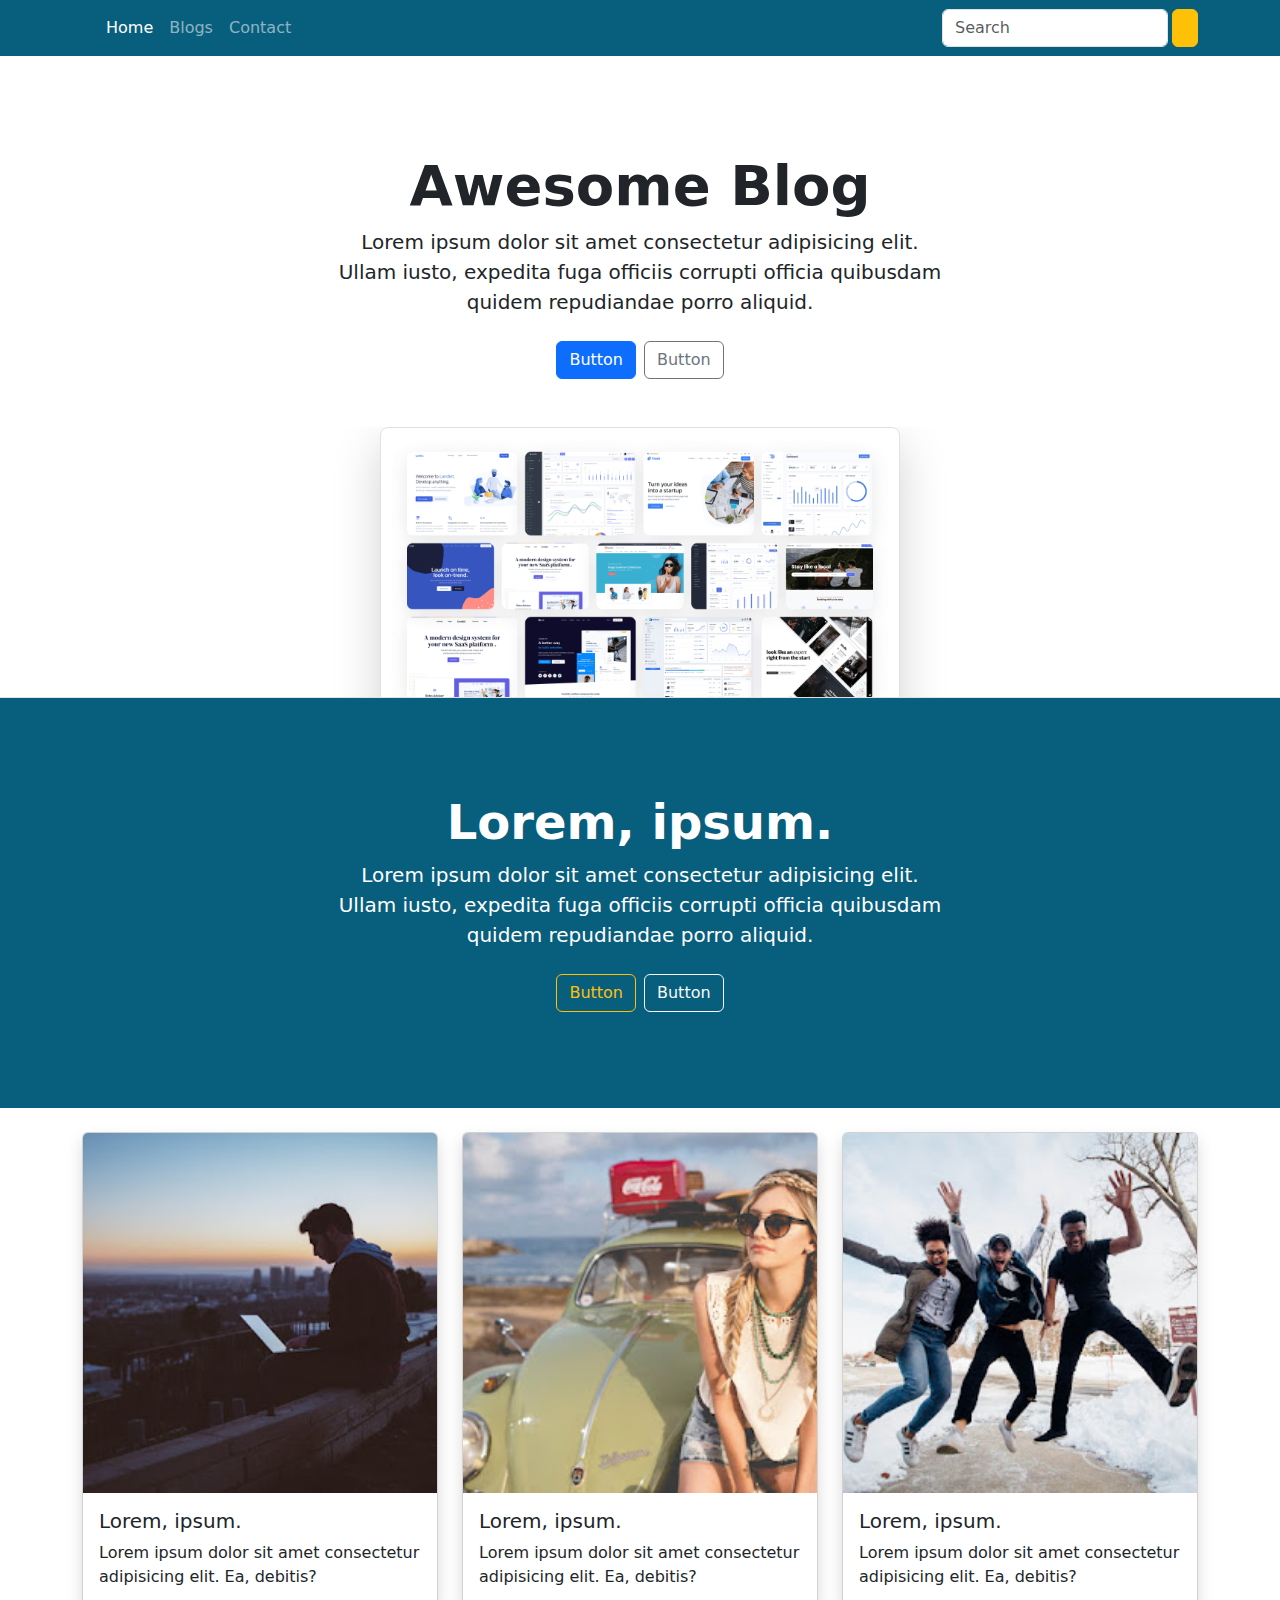
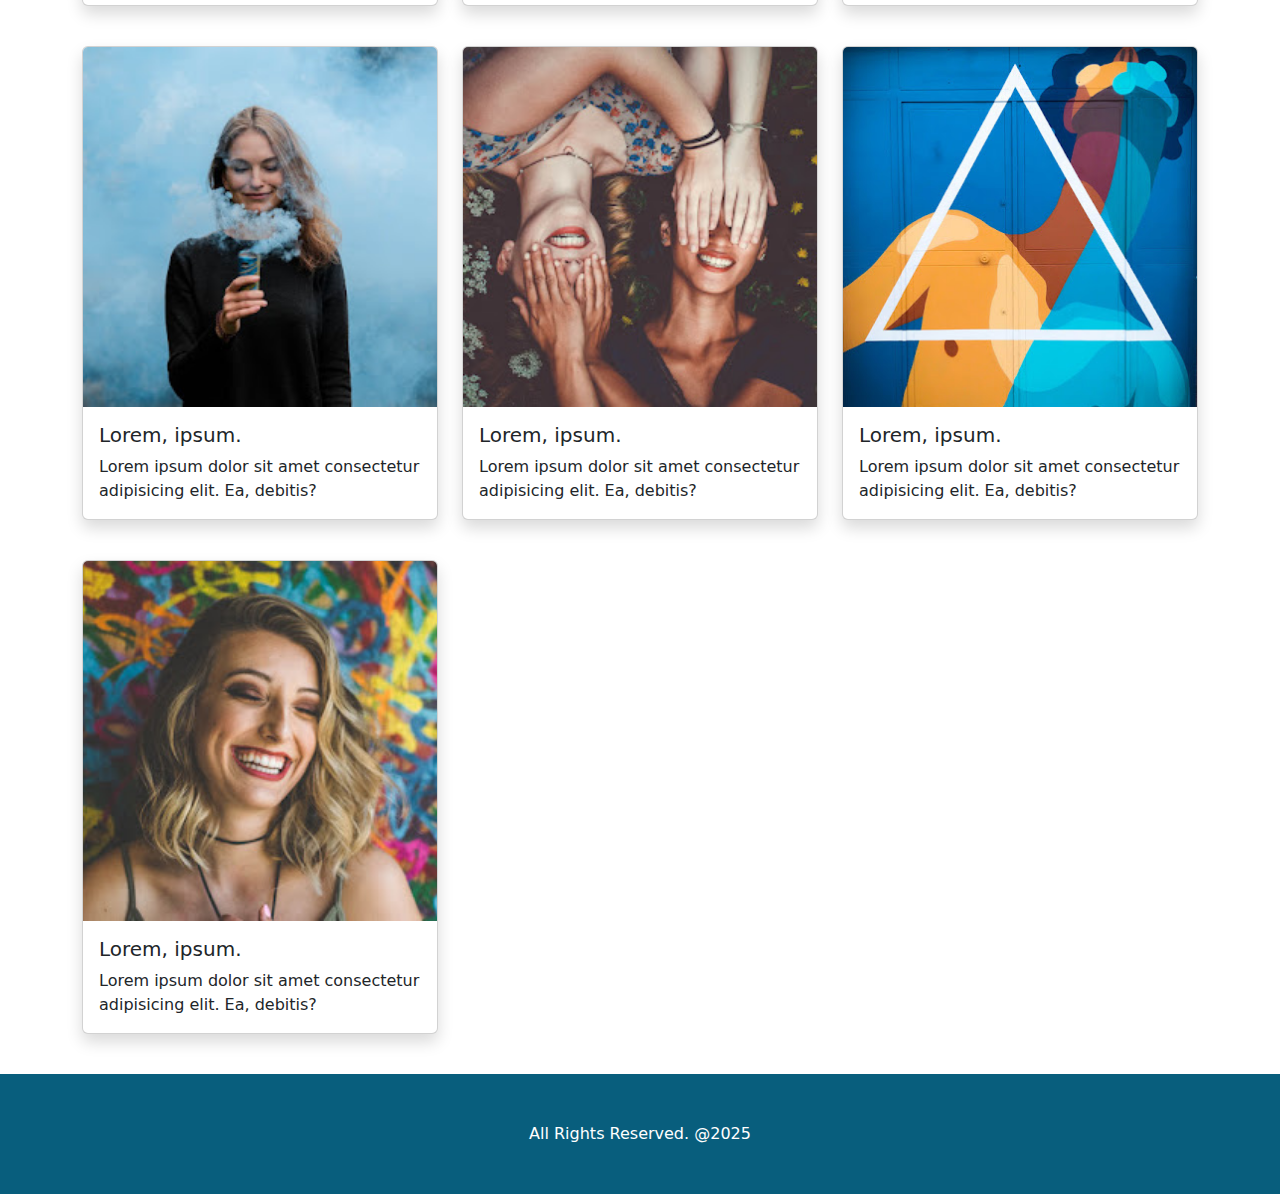
<file: index.html>
<!DOCTYPE html>
<html lang="en">
  <head>
    <meta charset="utf-8" />
    <meta name="viewport" content="width=device-width, initial-scale=1" />

    <link
      href="https://cdn.jsdelivr.net/npm/bootstrap@5.3.3/dist/css/bootstrap.min.css"
      rel="stylesheet"
      integrity="sha384-QWTKZyjpPEjISv5WaRU9OFeRpok6YctnYmDr5pNlyT2bRjXh0JMhjY6hW+ALEwIH"
      crossorigin="anonymous"
    />
    <link
      rel="stylesheet"
      href="https://cdnjs.cloudflare.com/ajax/libs/font-awesome/6.6.0/css/all.min.css"
      integrity="sha512-Kc323vGBEqzTmouAECnVceyQqyqdsSiqLQISBL29aUW4U/M7pSPA/gEUZQqv1cwx4OnYxTxve5UMg5GT6L4JJg=="
      crossorigin="anonymous"
      referrerpolicy="no-referrer"
    />
    <link rel="stylesheet" href="style.css" />
    <title>Awesome Blog</title>
  </head>
  <body>
    <nav class="navbar navbar-expand-md navbar-dark sticky-top">
      <div class="container">
        <a href="index.html" class="navbar-brand">
          <i class="fa-solid fa-house"></i>
        </a>
        <button class="navbar-toggler" type="button" data-bs-toggle="collapse" data-bs-target="#mobile">
          <span class="navbar-toggler-icon"></span>
        </button>
        <div id="mobile" class="collapse navbar-collapse">
          <ul class="navbar-nav me-auto">
            <li class="nav-item">
              <a href="index.html" class="nav-link active">Home</a>
            </li>
            <li class="nav-item">
              <a href="blogs.html" class="nav-link">Blogs</a>
            </li>
            <li class="nav-item">
              <a href="contact.html" class="nav-link">Contact</a>
            </li>
          </ul>
          <form class="d-flex">
            <input type="text" class="form-control
            me-1" placeholder="Search" />
            <button class="btn btn-warning">
              <i class="fa-solid fa-magnifying-glass"></i>
            </button>
          </form>
        </div>
      </div>
    </nav>

    <header>
      <div class="text-center pt-5 mt-5 px-4 border-bottom">
        <h1 class="display-4 fw-bold">Awesome Blog</h1>
        <div class="col-lg-6 mx-auto">
          <p class="lead mb-4">
            Lorem ipsum dolor sit amet consectetur adipisicing elit. Ullam iusto, expedita fuga officiis corrupti officia quibusdam quidem repudiandae porro aliquid.
          </p>
          <div class="mb-5 d-grid gap-2 d-md-flex justify-content-md-center">
            <button class="btn btn-primary">
              <i class="fa-solid fa-caret-right"></i>
              Button
            </button>
            <button class="btn btn-outline-secondary">
              <i class="fa-solid fa-caret-right"></i>
              Button
            </button>
          </div>
          <div class="overflow-hidden" style="max-height: 30vh;">
            <div class="container px-5">
              <img src="img/bg.png" class="img-fluid border rounded-3 shadow-lg mb-4 " width="700" height="500" alt="">
            </div>
          </div>
        </div>
      </div>
    </header>

    <main>
      <div class="bg-dark px-4 py-5 text-center text-white">
        <div class="py-5">
          <h1 class="display-5 fw-bold">Lorem, ipsum.</h1>
          <div class="col-lg-6 mx-auto">
            <p class="lead mb-4">
              Lorem ipsum dolor sit amet consectetur adipisicing elit. Ullam iusto, expedita fuga officiis corrupti officia quibusdam quidem repudiandae porro aliquid.
            </p>
            <div class="d-grid gap-2 d-md-flex justify-content-md-center">
              <button class="btn btn-outline-warning">
                <i class="fa-solid fa-caret-right"></i>
                Button
              </button>
              <button class="btn btn-outline-light">
                <i class="fa-solid fa-caret-right"></i>
                Button
              </button>
            </div>           
          </div>
        </div>
      </div>
      <div class="container my-4">
        <div class="row row-cols-1 row-cols-lg-3 row-cols-md-2 g-4">
          <div class="col">
            <div class="card mb-3 shadow">
              <img src="img/1.jpeg" class="card-img-top" alt="">
              <div class="card-body">
                <h5 class="card-tittle">Lorem, ipsum.</h5>
                <p class="card-text">Lorem ipsum dolor sit amet consectetur adipisicing elit. Ea, debitis?</p>
              </div>
            </div>
          </div>
          <div class="col">
            <div class="card mb-3 shadow">
              <img src="img/2.jpeg" class="card-img-top" alt="">
              <div class="card-body">
                <h5 class="card-tittle">Lorem, ipsum.</h5>
                <p class="card-text">Lorem ipsum dolor sit amet consectetur adipisicing elit. Ea, debitis?</p>
              </div>
            </div>
          </div>
          <div class="col">
            <div class="card mb-3 shadow">
              <img src="img/3.jpeg" class="card-img-top" alt="">
              <div class="card-body">
                <h5 class="card-tittle">Lorem, ipsum.</h5>
                <p class="card-text">Lorem ipsum dolor sit amet consectetur adipisicing elit. Ea, debitis?</p>
              </div>
            </div>
          </div>
          <div class="col">
            <div class="card mb-3 shadow">
              <img src="img/4.jpeg" class="card-img-top" alt="">
              <div class="card-body">
                <h5 class="card-tittle">Lorem, ipsum.</h5>
                <p class="card-text">Lorem ipsum dolor sit amet consectetur adipisicing elit. Ea, debitis?</p>
              </div>
            </div>
          </div>
          <div class="col">
            <div class="card mb-3 shadow">
              <img src="img/5.jpeg" class="card-img-top" alt="">
              <div class="card-body">
                <h5 class="card-tittle">Lorem, ipsum.</h5>
                <p class="card-text">Lorem ipsum dolor sit amet consectetur adipisicing elit. Ea, debitis?</p>
              </div>
            </div>
          </div>
          <div class="col">
            <div class="card mb-3 shadow">
              <img src="img/6.jpeg" class="card-img-top" alt="">
              <div class="card-body">
                <h5 class="card-tittle">Lorem, ipsum.</h5>
                <p class="card-text">Lorem ipsum dolor sit amet consectetur adipisicing elit. Ea, debitis?</p>
              </div>
            </div>
          </div>
          <div class="col">
            <div class="card mb-3 shadow">
              <img src="img/7.jpeg" class="card-img-top" alt="">
              <div class="card-body">
                <h5 class="card-tittle">Lorem, ipsum.</h5>
                <p class="card-text">Lorem ipsum dolor sit amet consectetur adipisicing elit. Ea, debitis?</p>
              </div>
            </div>
          </div>
        </div>
      </div>
    </main>

    <footer class="py-5 bg-dark text-white">
      <div class="container text-center">
        <span>All Rights Reserved. @2025</span>
      </div>
    </footer>

    <script src="https://cdn.jsdelivr.net/npm/bootstrap@5.3.3/dist/js/bootstrap.bundle.min.js" integrity="sha384-YvpcrYf0tY3lHB60NNkmXc5s9fDVZLESaAA55NDzOxhy9GkcIdslK1eN7N6jIeHz" crossorigin="anonymous"></script>
  </body>
</html>
</file>
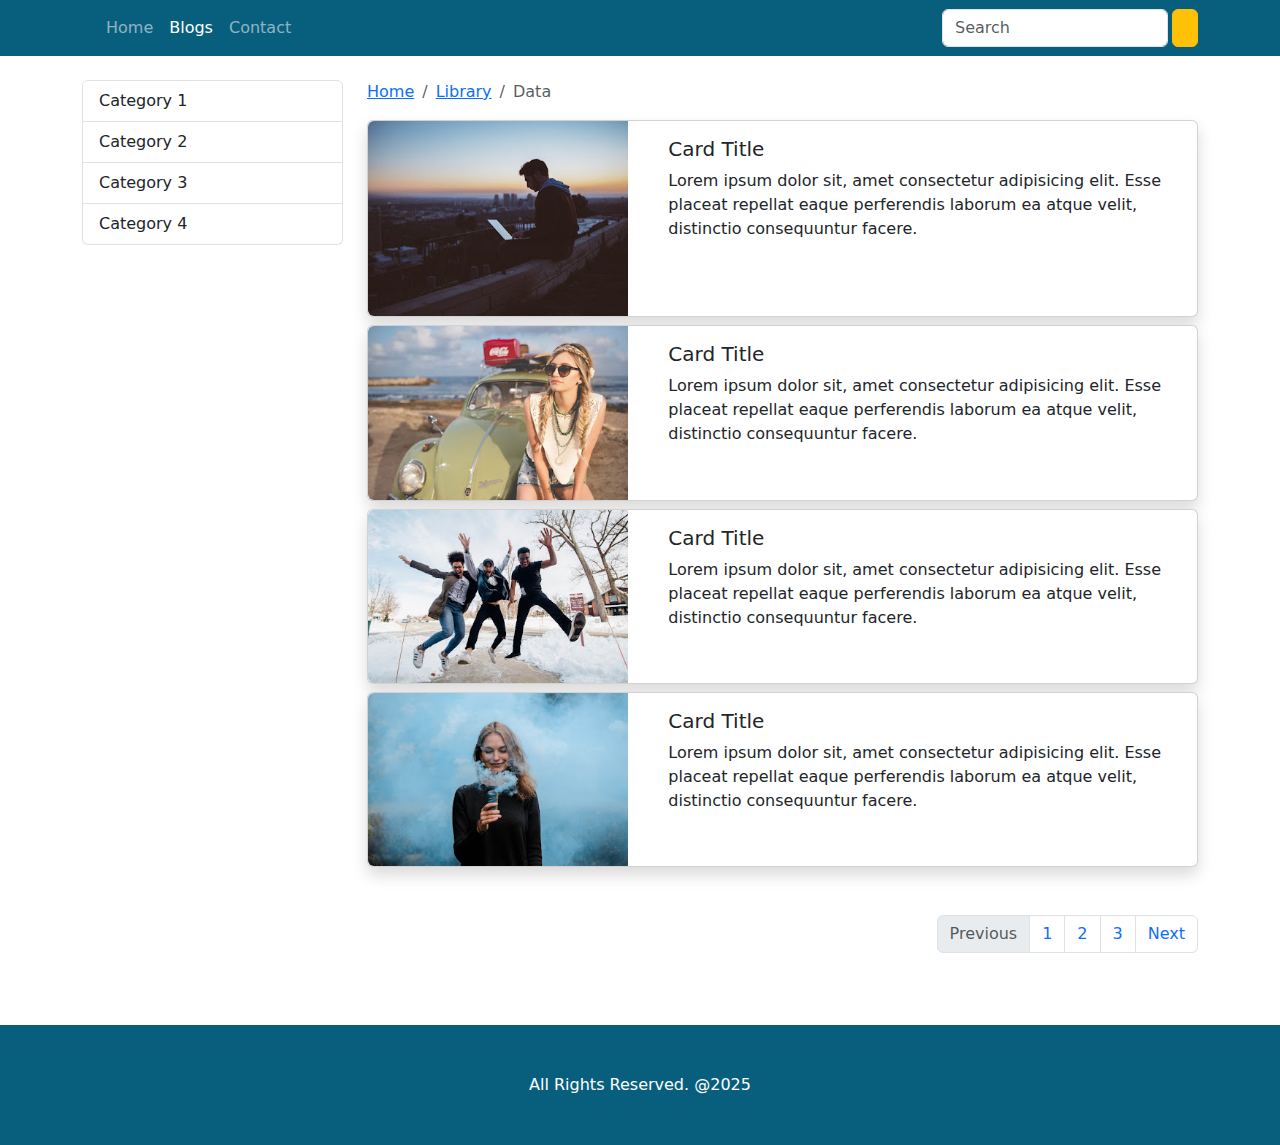
<file: blogs.html>
<!DOCTYPE html>
<html lang="en">
  <head>
    <meta charset="utf-8" />
    <meta name="viewport" content="width=device-width, initial-scale=1" />

    <link
      href="https://cdn.jsdelivr.net/npm/bootstrap@5.3.3/dist/css/bootstrap.min.css"
      rel="stylesheet"
      integrity="sha384-QWTKZyjpPEjISv5WaRU9OFeRpok6YctnYmDr5pNlyT2bRjXh0JMhjY6hW+ALEwIH"
      crossorigin="anonymous"
    />
    <link
      rel="stylesheet"
      href="https://cdnjs.cloudflare.com/ajax/libs/font-awesome/6.6.0/css/all.min.css"
      integrity="sha512-Kc323vGBEqzTmouAECnVceyQqyqdsSiqLQISBL29aUW4U/M7pSPA/gEUZQqv1cwx4OnYxTxve5UMg5GT6L4JJg=="
      crossorigin="anonymous"
      referrerpolicy="no-referrer"
    />
    <link rel="stylesheet" href="style.css" />
    <title>Awesome Blog</title>
  </head>
  <body>
    <nav class="navbar navbar-expand-md navbar-dark sticky-top">
      <div class="container">
        <a href="index.html" class="navbar-brand">
          <i class="fa-solid fa-house"></i>
        </a>
        <button class="navbar-toggler" type="button" data-bs-toggle="collapse" data-bs-target="#mobile">
          <span class="navbar-toggler-icon"></span>
        </button>
        <div id="mobile" class="collapse navbar-collapse">
          <ul class="navbar-nav me-auto">
            <li class="nav-item">
              <a href="index.html" class="nav-link">Home</a>
            </li>
            <li class="nav-item">
              <a href="blogs.html" class="nav-link active">Blogs</a>
            </li>
            <li class="nav-item">
              <a href="contact.html" class="nav-link">Contact</a>
            </li>
          </ul>
          <form class="d-flex">
            <input type="text" class="form-control
            me-1" placeholder="Search" />
            <button class="btn btn-warning">
              <i class="fa-solid fa-magnifying-glass"></i>
            </button>
          </form>
        </div>
      </div>
    </nav>

    <main>
        <div class="container my-4">
            <div class="row">
                <div class="col-md-3 d-none d-md-block">
                    <div class="list-group">
                        <a href="#" class="list-group-item list-group-item action">Category 1</a>
                        <a href="#" class="list-group-item list-group-item action">Category 2</a>
                        <a href="#" class="list-group-item list-group-item action">Category 3</a>
                        <a href="#" class="list-group-item list-group-item action">Category 4</a>
                    </div>
                </div>
                <div class="col-md-9 ">
                    <nav>
                        <ol class="breadcrumb">
                          <li class="breadcrumb-item"><a href="#">Home</a></li>
                          <li class="breadcrumb-item"><a href="#">Library</a></li>
                          <li class="breadcrumb-item active">Data</li>
                        </ol>
                    </nav>
                    <div class="card mb-2 shadow">
                        <div class="row">
                            <div class="col-4">
                                <img src="img/1.jpeg" alt="" class="img-fluid rounded-start">
                            </div>
                            <div class="col-8">
                                <div class="card-body">
                                    <h5 class="card-title">Card Title</h5>
                                    <p class="card-text">Lorem ipsum dolor sit, amet consectetur adipisicing elit. Esse placeat repellat eaque perferendis laborum ea atque velit, distinctio consequuntur facere.</p>
                                </div>
                            </div>
                        </div>
                    </div>
                    <div class="card mb-2 shadow">
                        <div class="row">
                            <div class="col-4">
                                <img src="img/2.jpeg" alt="" class="img-fluid rounded-start">
                            </div>
                            <div class="col-8">
                                <div class="card-body">
                                    <h5 class="card-title">Card Title</h5>
                                    <p class="card-text">Lorem ipsum dolor sit, amet consectetur adipisicing elit. Esse placeat repellat eaque perferendis laborum ea atque velit, distinctio consequuntur facere.</p>
                                </div>
                            </div>
                        </div>
                    </div>
                    <div class="card mb-2 shadow">
                        <div class="row">
                            <div class="col-4">
                                <img src="img/3.jpeg" alt="" class="img-fluid rounded-start">
                            </div>
                            <div class="col-8">
                                <div class="card-body">
                                    <h5 class="card-title">Card Title</h5>
                                    <p class="card-text">Lorem ipsum dolor sit, amet consectetur adipisicing elit. Esse placeat repellat eaque perferendis laborum ea atque velit, distinctio consequuntur facere.</p>
                                </div>
                            </div>
                        </div>
                    </div>
                    <div class="card mb-2 shadow">
                        <div class="row">
                            <div class="col-4">
                                <img src="img/4.jpeg" alt="" class="img-fluid rounded-start">
                            </div>
                            <div class="col-8">
                                <div class="card-body">
                                    <h5 class="card-title">Card Title</h5>
                                    <p class="card-text">Lorem ipsum dolor sit, amet consectetur adipisicing elit. Esse placeat repellat eaque perferendis laborum ea atque velit, distinctio consequuntur facere.</p>
                                </div>
                            </div>
                        </div>
                    </div>
                    <nav class="my-5">
                        <ul class="pagination justify-content-end">
                            <li class="page-item disabled">
                                <a href="#" class="page-link">Previous</a>
                            </li>
                            <li class="page-item"><a href="" class="page-link">1</a></li>
                            <li class="page-item"><a href="" class="page-link">2</a></li>
                            <li class="page-item"><a href="" class="page-link">3</a></li>
                            <li class="page-item"><a href="" class="page-link">Next</a></li>
                        </ul>
                    </nav>
                </div>
            </div>
        </div>
    </main>

    <footer class="py-5 bg-dark text-white">
      <div class="container text-center">
        <span>All Rights Reserved. @2025</span>
      </div>
    </footer>

    <script src="https://cdn.jsdelivr.net/npm/bootstrap@5.3.3/dist/js/bootstrap.bundle.min.js" integrity="sha384-YvpcrYf0tY3lHB60NNkmXc5s9fDVZLESaAA55NDzOxhy9GkcIdslK1eN7N6jIeHz" crossorigin="anonymous"></script>
  </body>
</html>
</file>
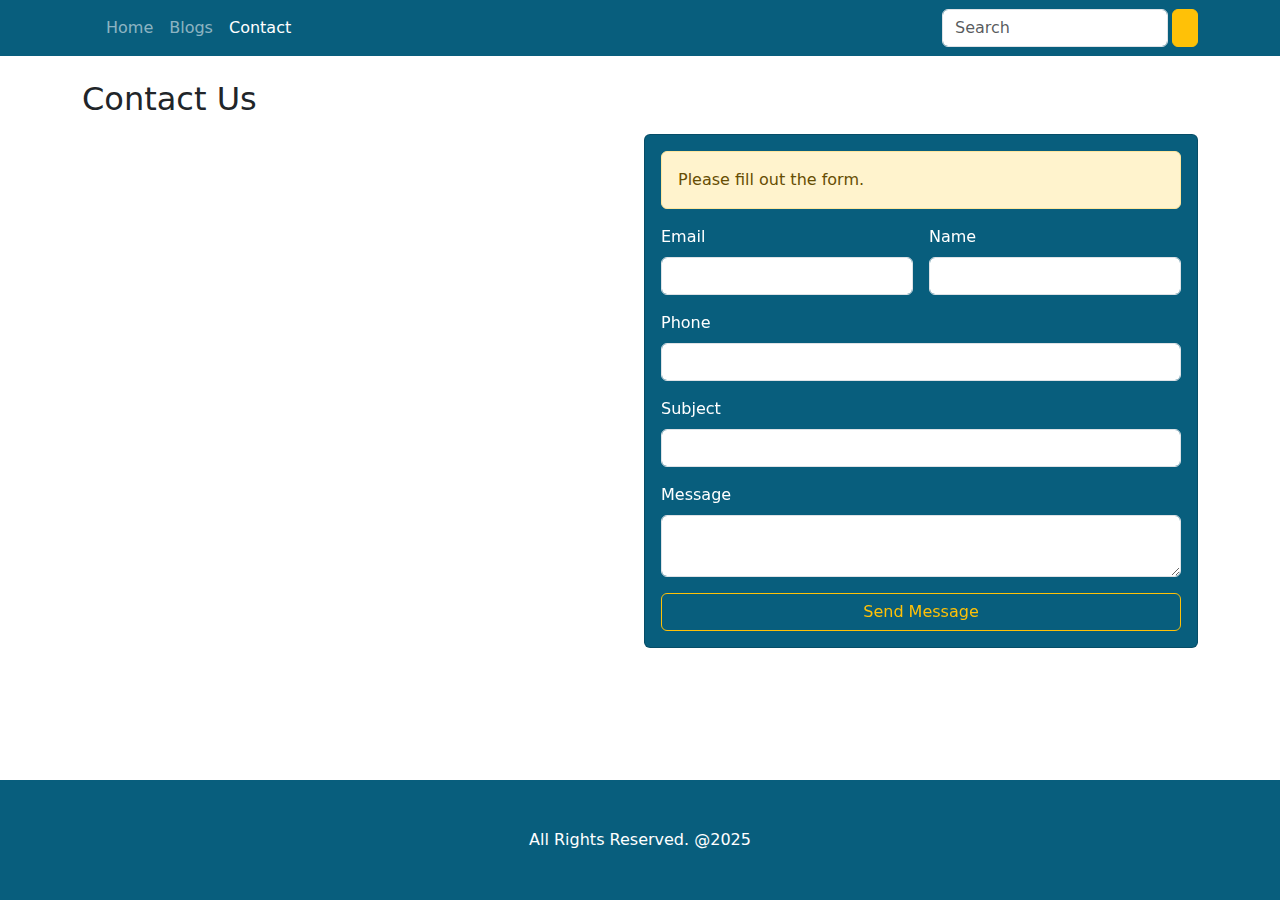
<file: contact.html>
<!DOCTYPE html>
<html lang="en" class="h-100">
  <head>
    <meta charset="utf-8" />
    <meta name="viewport" content="width=device-width, initial-scale=1" />

    <link
      href="https://cdn.jsdelivr.net/npm/bootstrap@5.3.3/dist/css/bootstrap.min.css"
      rel="stylesheet"
      integrity="sha384-QWTKZyjpPEjISv5WaRU9OFeRpok6YctnYmDr5pNlyT2bRjXh0JMhjY6hW+ALEwIH"
      crossorigin="anonymous"
    />
    <link
      rel="stylesheet"
      href="https://cdnjs.cloudflare.com/ajax/libs/font-awesome/6.6.0/css/all.min.css"
      integrity="sha512-Kc323vGBEqzTmouAECnVceyQqyqdsSiqLQISBL29aUW4U/M7pSPA/gEUZQqv1cwx4OnYxTxve5UMg5GT6L4JJg=="
      crossorigin="anonymous"
      referrerpolicy="no-referrer"
    />
    <link rel="stylesheet" href="style.css" />
    <title>Awesome Blog</title>
  </head>
  <body class="h-100 d-flex flex-column">
    <nav class="navbar navbar-expand-md navbar-dark stick-top">
      <div class="container">
        <a href="index.html" class="navbar-brand">
          <i class="fa-solid fa-house"></i>
        </a>
        <button class="navbar-toggler" type="button" data-bs-toggle="collapse" data-bs-target="#mobile">
          <span class="navbar-toggler-icon"></span>
        </button>
        <div id="mobile" class="collapse navbar-collapse">
          <ul class="navbar-nav me-auto">
            <li class="nav-item">
              <a href="index.html" class="nav-link">Home</a>
            </li>
            <li class="nav-item">
              <a href="blogs.html" class="nav-link">Blogs</a>
            </li>
            <li class="nav-item">
              <a href="contact.html" class="nav-link active">Contact</a>
            </li>
          </ul>
          <form class="d-flex">
            <input type="text" class="form-control
            me-1" placeholder="Search" />
            <button class="btn btn-warning">
              <i class="fa-solid fa-magnifying-glass"></i>
            </button>
          </form>
        </div>
      </div>
    </nav>

   <main>
    <div class="container my-4">
        <h2 class="my-3">Contact Us</h2>
        <div class="row g-2">
            <div class="col-md-6">
                <iframe id="map" src="https://www.google.com/maps/embed?pb=!1m10!1m8!1m3!1d5065.732185948723!2d28.87440907121614!3d40.97923897141299!3m2!1i1024!2i768!4f13.1!5e0!3m2!1str!2str!4v1721426775980!5m2!1str!2str" width="100%"  style="border:0;" allowfullscreen="" loading="lazy" referrerpolicy="no-referrer-when-downgrade"></iframe>
            </div>
            <div class="col-md-6">
                <div class="card bg-dark">
                    <div class="card-body">
                        <div class="alert alert-warning">
                            Please fill out the form.
                        </div>
                        <form class="row g-3 text-white">
                            <div class="col-md-6">
                                <label for="email" class="form-label">Email</label>
                                <input type="email" name="email" id="email" class="form-control">
                            </div>
                            <div class="col-md-6">
                                <label for="name" class="form-label">Name</label>
                                <input type="name" name="name" id="name" class="form-control">
                            </div>
                            <div class="col-md-12">
                                <label for="phone" class="form-label">Phone</label>
                                <input type="name" name="phone" id="phone" class="form-control">
                            </div>
                            <div class="col-md-12">
                                <label for="subject" class="form-label">Subject</label>
                                <input type="name" name="subject" id="subject" class="form-control">
                            </div>
                            <div class="col-md-12">
                                <label for="message" class="form-label">Message</label>
                                <textarea name="message" id="message" class="form-control"></textarea>
                            </div>
                            <div class="col-12">
                                <button class="btn btn-outline-warning" style="width: 100%;">Send Message</button>
                            </div>
                        </form>
                    </div>
                </div>
            </div>
        </div>
    </div>
   </main>

    <footer class="py-5 bg-dark text-white mt-auto">
      <div class="container text-center">
        <span>All Rights Reserved. @2025</span>
      </div>
    </footer>

    <script src="https://cdn.jsdelivr.net/npm/bootstrap@5.3.3/dist/js/bootstrap.bundle.min.js" integrity="sha384-YvpcrYf0tY3lHB60NNkmXc5s9fDVZLESaAA55NDzOxhy9GkcIdslK1eN7N6jIeHz" crossorigin="anonymous"></script>
  </body>
</html>
</file>
<file: style.css>
.navbar{
    background: #085E7D !important;
}
.bg-dark{
    background: #085E7D !important;
}

.card-img-top{
    width: 100%;
    height: 25vh;
    object-fit: cover;
}
#map{
    height: 450px;
}

@media (min-width: 768px){
    .card-img-top{
        height: 40vh;
    }
    #map{
        height: 100%;
    }
}
</file>
